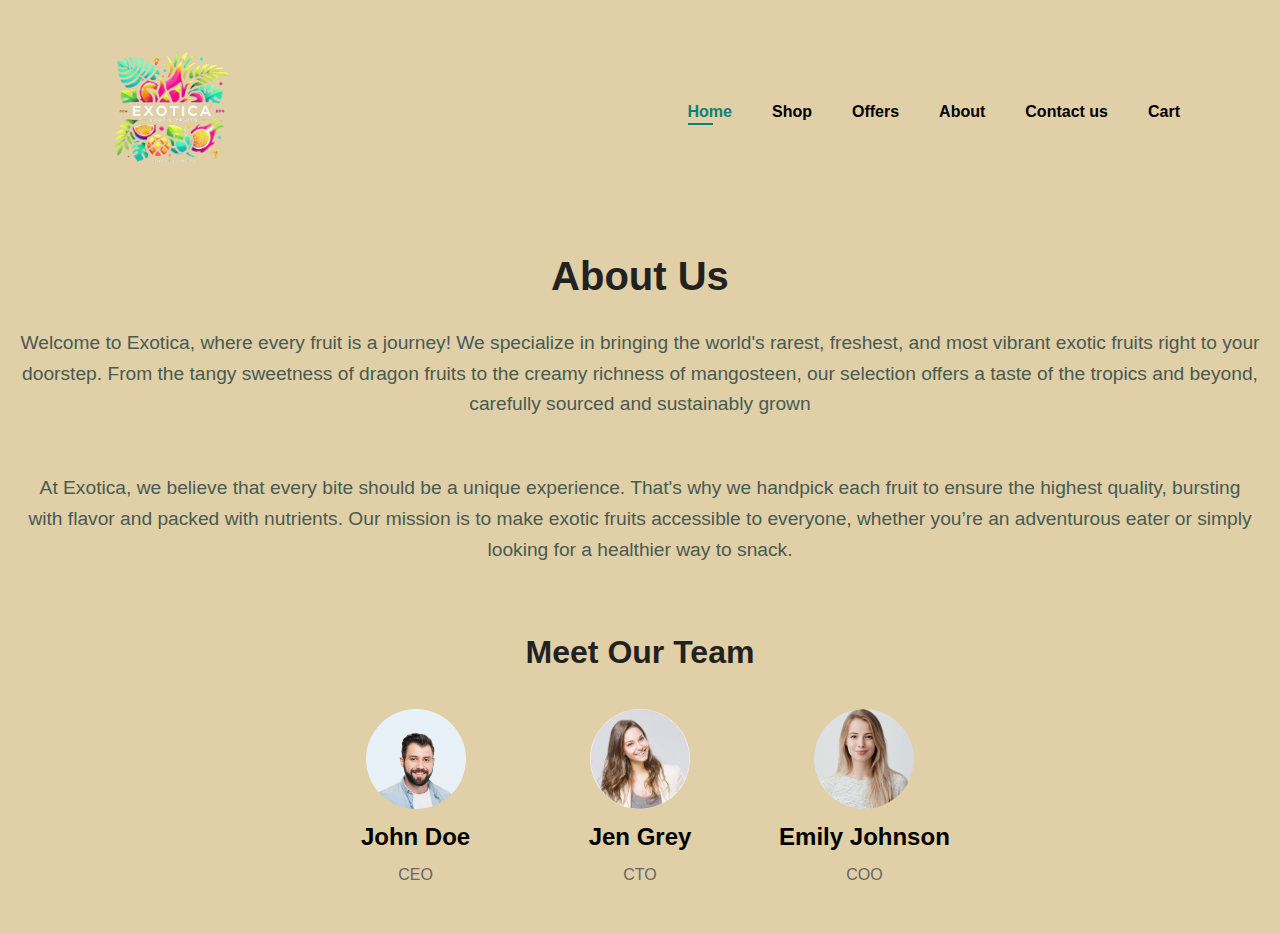
<file: about.html>
<!DOCTYPE html>
<html lang="en">
<head>
    <meta charset="UTF-8">
    <meta name="viewport" content="width=device-width, initial-scale=1.0">
    <title>Document</title>
    <link rel="stylesheet" href="style.css">
    <style>
        *{
            background-color:#e1cfa7;
        }
    </style>
</head>
<body>
    <section id="header">
        <a href="index.html"><img src="images/logo2,1.png" height="180px" alt="logo"></a>

        <div>
            <ul id="navbar">
                <li><a class="active" href="index.html">Home</a></li>
                <li><a href="index.html">Shop</a></li>
                <li><a href="offers.html">Offers</a></li>
                <li><a href="About.html">About</a></li>
                <li><a href="contact.html">Contact us</a></li>
                <li><a href="Cart.html">Cart</a></li>
            </ul>
        </div>
    </section>
        <section class="about-section">
            <h1>About Us</h1>
            <p>Welcome to Exotica, where every fruit is a journey! We specialize in bringing the world's rarest, freshest, and most vibrant exotic fruits right to your doorstep. From the tangy sweetness of dragon fruits to the creamy richness of mangosteen, our selection offers a taste of the tropics and beyond, carefully sourced and sustainably grown</p><br>
            <p>At Exotica, we believe that every bite should be a unique experience. That's why we handpick each fruit to ensure the highest quality, bursting with flavor and packed with nutrients. Our mission is to make exotic fruits accessible to everyone, whether you’re an adventurous eater or simply looking for a healthier way to snack.</p>
        </section>
        <section class="team-section">
            <h2>Meet Our Team</h2>
            <div class="team-member">
                <img src="images/team_member_1.jpg" alt="Team Member 1">
                <h3>John Doe</h3>
                <p>CEO</p>
            </div>
            <div class="team-member">
                <img src="images/team_member_2.jpeg" alt="Team Member 2">
                <h3>Jen Grey</h3>
                <p>CTO</p>
            </div>
            <div class="team-member">
                <img src="images/team-member-03.jpg" alt="Team Member 3">
                <h3>Emily Johnson</h3>
                <p>COO</p>
            </div>
        </section>
    </main>
</body>
</html>
</file>
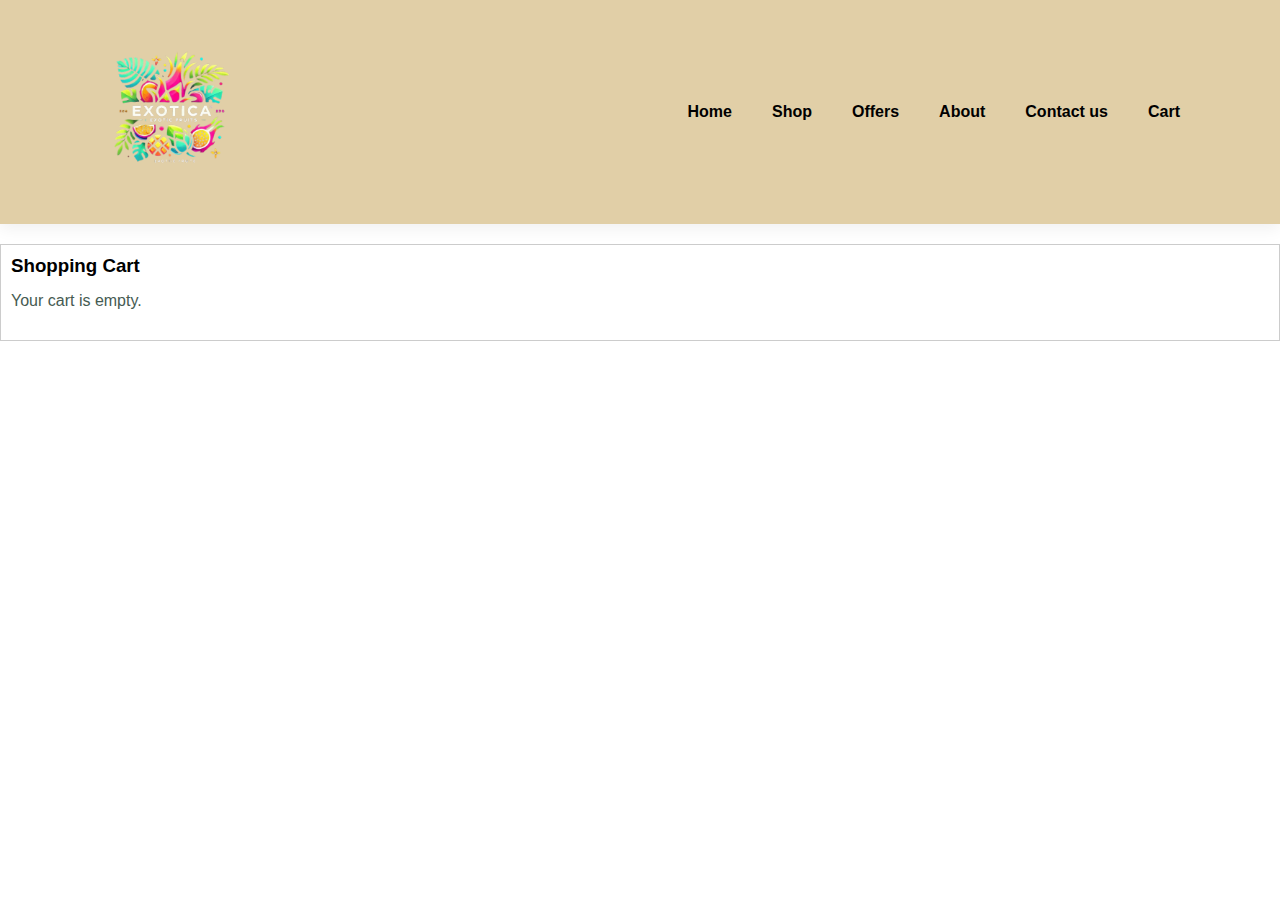
<file: Cart.html>
<!DOCTYPE html>
<html lang="en">
<head>
    <meta charset="UTF-8">
    <meta name="viewport" content="width=device-width, initial-scale=1.0">
    <title>Your Cart</title>
    <link rel="stylesheet" href="style.css">
</head>
<body>
    <section id="header">
        <a href="index.html"><img src="images/logo2,1.png" height="180px" alt="logo"></a>
        <ul id="navbar">
            <li><a href="index.html">Home</a></li>
            <li><a href="index.html">Shop</a></li>
            <li><a href="offers.html">Offers</a></li>
            <li><a href="About.html">About</a></li>
            <li><a href="contact.html">Contact us</a></li>
            <li><a href="Cart.html">Cart</a></li>
        </ul>
    </section>

    <section id="cart-section" style="border: 1px solid #ccc; padding: 10px; margin-top: 20px;">
        <h3>Shopping Cart</h3>
        <div id="cart-content">Loading your cart...</div>
        <div id="checkout-section" style="margin-top: 20px; text-align: right; display: none;">
            <button id="checkout-button" style="padding: 10px 20px; background-color: #28a745; color: white; border: none; border-radius: 4px; cursor: pointer;" onclick="proceedToCheckout()">
                Proceed to Checkout
            </button>
        </div>
    </section>

    <script>
        let cart = JSON.parse(localStorage.getItem('cart')) || [];

        function displayCart() {
            const cartContent = document.getElementById('cart-content');
            const checkoutSection = document.getElementById('checkout-section');

            if (cart.length === 0) {
                cartContent.innerHTML = '<p>Your cart is empty.</p>';
                checkoutSection.style.display = 'none';  // Hide the checkout button
                return;
            }

            checkoutSection.style.display = 'block';  // Show the checkout button when the cart has items

            cartContent.innerHTML = cart.map((item, index) => `
                <div style="display: flex; align-items: center; justify-content: space-between; margin-bottom: 10px; border-bottom: 1px solid #ddd; padding: 10px 0;">
                    <div style="display: flex; align-items: center;">
                        <img src="${item.image}" alt="${item.name}" style="width: 50px; height: 50px; margin-right: 10px;">
                        <p>${item.name} - ₹${item.price} x ${item.quantity}</p>
                    </div>
                    <button onclick="removeFromCart(${index})" style="padding: 5px 10px; background-color: #ff4d4d; color: white; border: none; border-radius: 4px; cursor: pointer;">
                        Remove
                    </button>
                </div>
            `).join('');

            const totalPrice = cart.reduce((total, item) => total + (item.price * item.quantity), 0);
            cartContent.innerHTML += `<h4>Total Price: ₹${totalPrice}</h4>`;
        }

        function removeFromCart(index) {
            cart.splice(index, 1);
            localStorage.setItem('cart', JSON.stringify(cart));
            displayCart();
        }

        function proceedToCheckout() {
            if (cart.length === 0) {
                alert('Your cart is already empty!');
                return;
            }
            
            localStorage.removeItem('cart');
            cart = [];

            
            alert('Thank you for your purchase! Your cart has been cleared.');
            displayCart();
        }

       
        displayCart();
    </script>
</body>
</html>
</file>
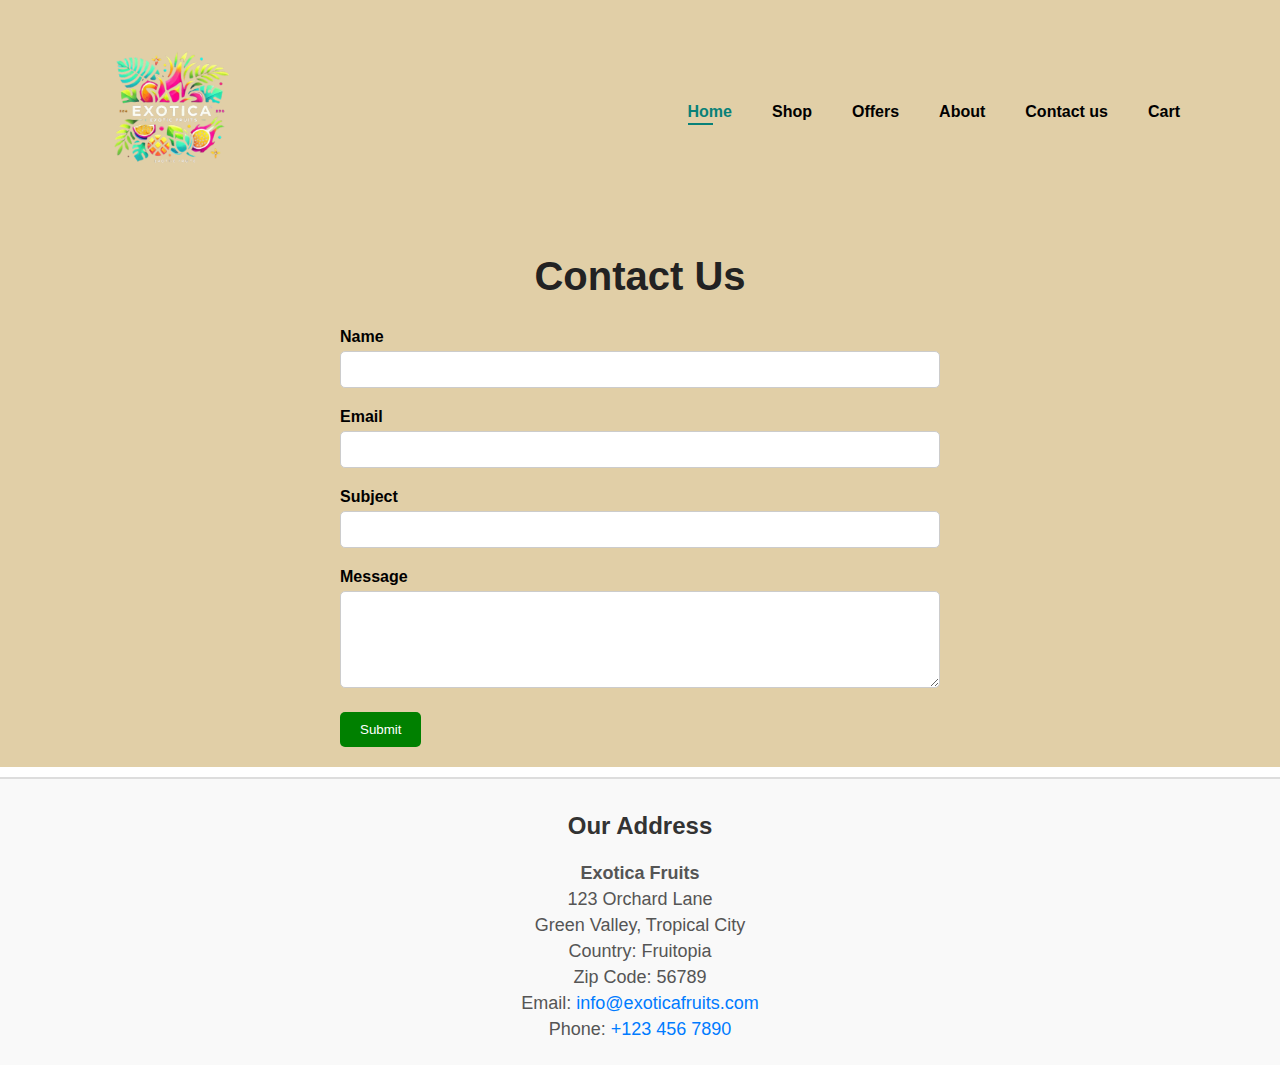
<file: contact.html>
<!DOCTYPE html>
<html lang="en">
<head>
    <meta charset="UTF-8">
    <meta name="viewport" content="width=device-width, initial-scale=1.0">
    <title>Contact Us</title>
    <link rel="stylesheet" href="style.css">
    <style>
        .contact-section {
            background-color: #e1cfa7;
            padding-bottom: 10px; 
        }

        .contact-form {
            margin-bottom: 10px; 
        }

        #address {
            background-color: #f9f9f9;
            padding: 20px;
            text-align: center;
            margin: 10px 0; 
            border-top: 2px solid #ddd;
        }

        #address h2 {
            font-size: 24px;
            color: #333;
            margin-bottom: 10px;
        }

        .address-container p {
            font-size: 18px;
            color: #555;
            margin: 5px 0;
        }

        .address-container a {
            color: #007BFF;
            text-decoration: none;
        }

        .address-container a:hover {
            text-decoration: underline;
        }
    </style>
</head>
<body>
    <section id="header">
        <a href="index.html"><img src="images/logo2,1.png" height="180px" alt="logo"></a>

        <div>
            <ul id="navbar">
                <li><a class="active" href="index.html">Home</a></li>
                <li><a href="index.html">Shop</a></li>
                <li><a href="offers.html">Offers</a></li>
                <li><a href="About.html">About</a></li>
                <li><a href="contact.html">Contact us</a></li>
                <li><a href="Cart.html">Cart</a></li>
            </ul>
        </div>
    </section>
    <main>
        <section class="contact-section">
            <h1>Contact Us</h1>

            <form class="contact-form">
                <label for="name">Name</label>
                <input type="text" id="name" name="name" required>

                <label for="email">Email</label>
                <input type="email" id="email" name="email" required>

                <label for="subject">Subject</label>
                <input type="text" id="subject" name="subject" required>

                <label for="message">Message</label>
                <textarea id="message" name="message" rows="5" required></textarea>

                <button type="submit">Submit</button>
            </form>
        </section>
        <section id="address">
            <h2>Our Address</h2>
            <div class="address-container">
                <p><strong>Exotica Fruits</strong></p>
                <p>123 Orchard Lane</p>
                <p>Green Valley, Tropical City</p>
                <p>Country: Fruitopia</p>
                <p>Zip Code: 56789</p>
                <p>Email: <a href="mailto:info@exoticafruits.com">info@exoticafruits.com</a></p>
                <p>Phone: <a href="tel:+1234567890">+123 456 7890</a></p>
            </div>
        </section>
    </main>
</body>
</html>
</file>
<file: style.css>
* {
    margin: 0;
    padding: 0;
    box-sizing: border-box;
    font-family: "Spartan", sans-serif;
  }
  
  html {
    scroll-behavior: smooth;
  }
  
  h1 {
    font-size: 50px;
    line-height: 64px;
    color: #222;
  }
  
  h2 {
    font-size: 46px;
    line-height: 54px;
    color: #222;
  }
  
  h4 {
    font-size: 20px;
    color: #222;
  }
  
  h6 {
    font-weight: 700;
    font-size: 12px;
  }
  
  p {
    font-size: 16px;
    color: #465b52;
    margin: 15px 0 20px 0;
  }
  
  .section-p1 {
    padding: 40px 80px;
  }
  
  .section-m1 {
    margin: 40px 0;
  }
  
  body {
    width: 100%;
  }
#header{
    display: flex;
    align-items: center;
    justify-content: space-between;
    
    padding: 20px 80px;
    /* background-image: url(images/navbar.png); */
    box-shadow: 0 5px 15px rgba(0,0,0,0.06);
    background-color: #e1cfa7;
    /* background-color: rgb(201, 255, 254); */

    
  }
#header2{
    display: flex;
    align-items: center;
    justify-content: space-between;
    
    padding: 20px 80px;
    /* background-image: url(images/navbar.png); */
    box-shadow: 0 5px 15px rgba(0,0,0,0.06);
    background-color: #d9377b;
    
}
#navbar
    {
        display: flex;
        align-items: center;
        justify-content: space-between;
        
}
#navbar li{
    list-style: none;
    padding: 0 20px;
    position: relative;
}
#navbar li a{
    text-decoration: none;
    font-size: 16px;
    font-weight: 600;
    color: black;
    
    
}
#navbar li a:hover,#navbar li a.active{
color: #088178;
}
#navbar li a.active::after,#navbar li a:hover::after{
    content: "";
    width: 30%;
    height: 2px;
    background: #088178;
    bottom: -4px;
    left: 20px;
    position: absolute;
}
#hero{
    background-image: url("images/exotica.png");
    height: 100vh;
    width: 100%;
    background-size: cover;
    background-position: top 25% right 0;
    padding: 0 80px;
    display: flex;
    flex-direction: column;
    align-items: flex-start;
    justify-content: center;
}

#hero button{
    
    color: #088178;
    border: 0;
    text-align: center;
    font-size: x-large;
    height: 50px;
    position: relative;
    border: 0;
    
    
    
    background-color: rgba(182, 152, 0, 0.338);
    
}
.button{
  margin: 0;
  position: absolute;
  top: 70%;
  left: 48%;
  

}
* {
  margin: 0;
  padding: 0;
  text-decoration: none;
  
}
#shop{
  /* background-image: url(images/navbar.png); */
  /* background-color: #e1cfa7; */
  background-color: rgb(201, 255, 254);
  padding:10px ;
  text-align: center;
  font-family: 'Courier New', Courier, monospace;
  font-style: italic;
  
}

body {
  background-color: var(--secondary-color);
}

.container {
  margin: 10px;
  padding: 10px;
  background-color: var(--container-bg);
  height: 28em;
  width: 20em;
  border-radius: 23px;
  /* border: 1px solid; */
  box-shadow: 0 4px 8px rgba(0,0,0,0.3);
  background-color: rgb(202, 229, 233);
}

.pic {
  margin-bottom: 10px;
  height: 50%;
  width: 100%;
  border-radius: 12px;
}

.list-item {
  padding: 4px;
  font-size: 10px;
  display: inline-block;
  color: rgb(125, 116, 116);
  border: 0.5px solid grey;
  border-radius: 8px;
}

.title {
  font-size: 1.5rem;
  font-weight: 400;
  color: var(--primary-color);
  margin: 5px;
}
#products{
  display: grid;
  grid-template-columns: repeat(4,390px);
  /* background-color: #F4B183; */
  /* background-color: #e1cfa7; */
  background-color: rgb(201, 255, 254);
  
}

#hero2{
  background-image: url("images/sale2.png");
  height: 100vh;
  width: 100%;
  background-size: cover;
  background-position: top 25% right 0;
  padding: 0 80px;
  display: flex;
  flex-direction: column;
  align-items: flex-start;
  justify-content: center;
  background-color: #d9377b;
}
#hero2 button{
    
  color: #f7c900;
  border: 0;
  text-align: center;
  font-size: x-large;
  height: 50px;
  position: relative;
  border: 0;
  
  
  
  background-color: rgba(182, 152, 0, 0.338);
 
}
.discount{
  margin: 0;
  position: absolute;
  top: 100%;
  left: 47%;
}
#deals{
  display: grid;
  grid-template-columns: repeat(4,390px);
  background-color: #d9377b;
}
.ab{
  text-align: center;
  background-color: #d9377b;
  font-family: Verdana, Geneva, Tahoma, sans-serif;
  font-style: italic;
  
}
/* #about us */
.about-section {
  padding: 20px;
  text-align: center;
  
}

.about-section h1 {
  font-size: 2.5em;
  margin-bottom: 20px;
}

.about-section p {
  font-size: 1.2em;
  line-height: 1.6;
  margin-bottom: 20px;
}

.team-section {
  padding: 20px;
  text-align: center;
}

.team-section h2 {
  font-size: 2em;
  margin-bottom: 20px;
}

.team-member {
  display: inline-block;
  width: 200px;
  margin: 10px;
  text-align: center;
}

.team-member img {
  width: 100px;
  height: 100px;
  border-radius: 50%;
  object-fit: cover;
}

.team-member h3 {
  font-size: 1.5em;
  margin: 10px 0;
}

.team-member p {
  font-size: 1em;
  color: #666;
}
/* #end */
/* #contact us */
.contact-section {
  padding: 20px;
  text-align: center;
  
}

.contact-section h1 {
  font-size: 2.5em;
  margin-bottom: 20px;
}
.contact-form {
  max-width: 600px;
  margin: 0 auto;
  text-align: left;
  align-self: center;
}

.contact-form label {
  display: block;
  margin-bottom: 5px;
  font-weight: bold;
}

.contact-form input,
.contact-form textarea {
  width: 100%;
  padding: 10px;
  margin-bottom: 20px;
  border: 1px solid #ccc;
  border-radius: 5px;
}

.contact-form button {
  padding: 10px 20px;
  background-color: green;
  color: white;
  border: none;
  border-radius: 5px;
  cursor: pointer;
}

.contact-form button:hover {
  background-color: darkgreen;
}

/* #end */
</file>
